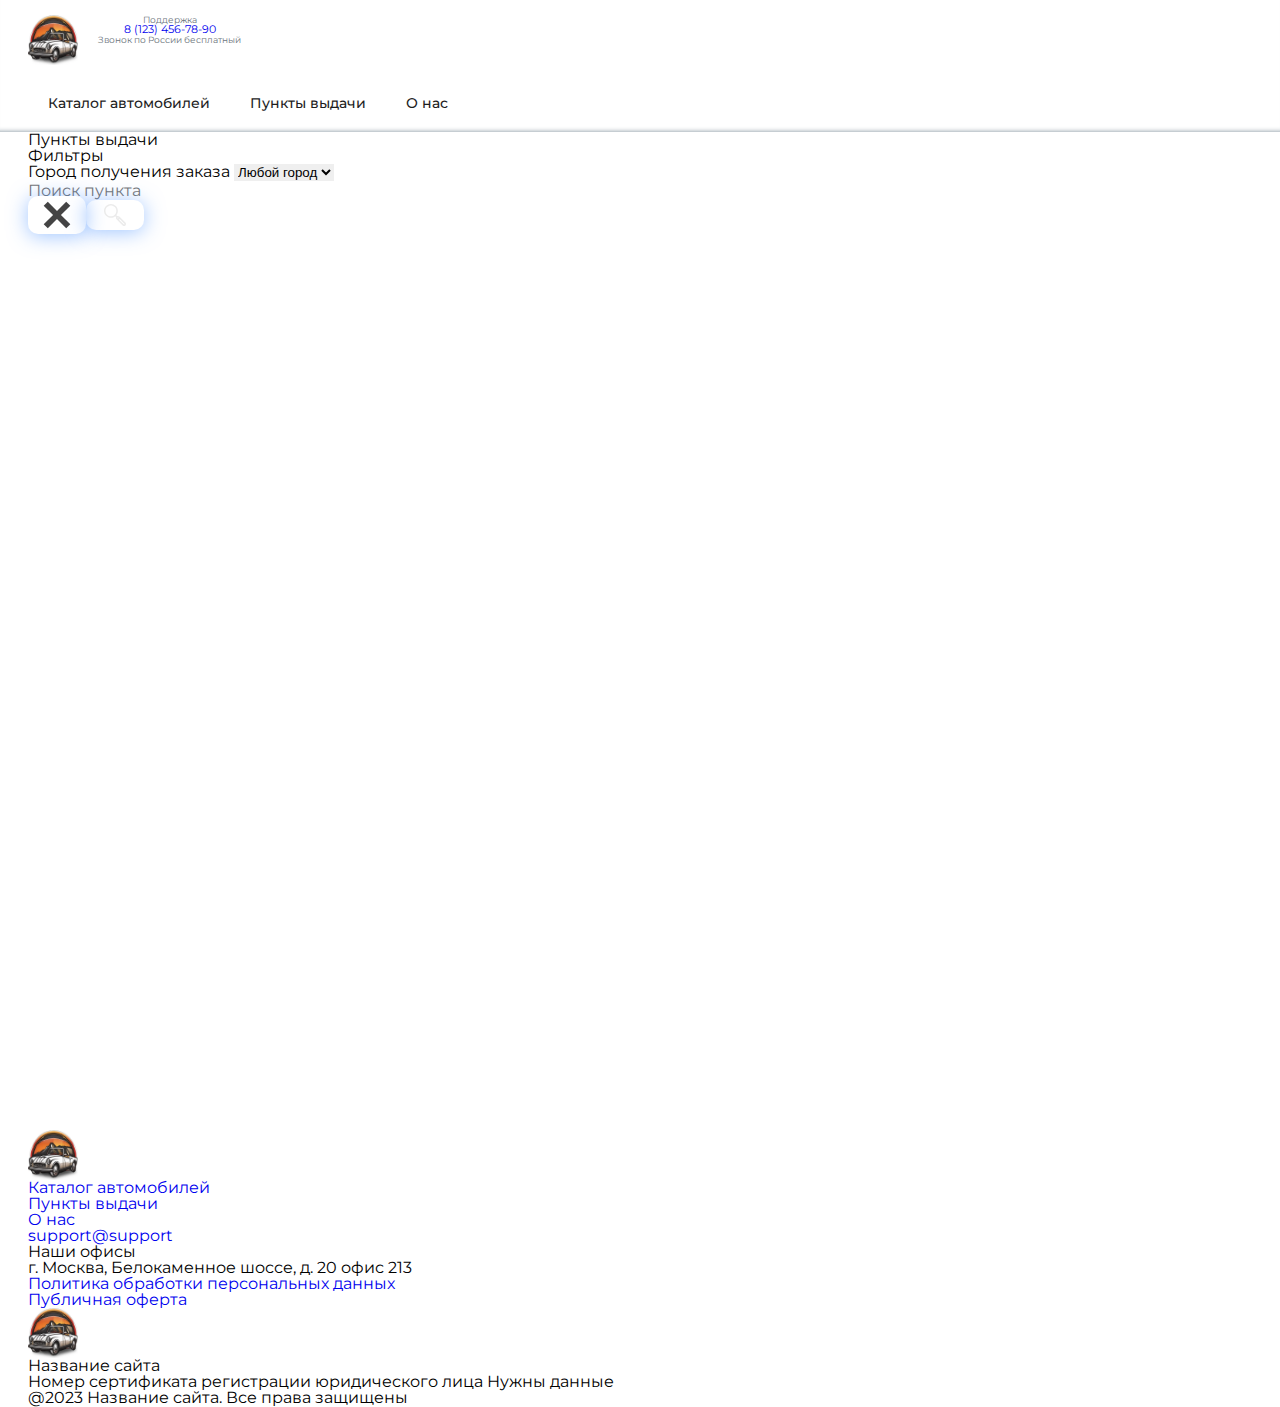
<file: info-points.html>
<!DOCTYPE html>
<html lang="ru">
<head>
    <meta charset="UTF-8">
    <meta http-equiv="X-UA-Compatible" content="IE=edge">
    <meta name="viewport" content="width=device-width, initial-scale=1, shrink-to-fit=no">
    <link rel="stylesheet" href="css/style.css">
    <link rel="preconnect" href="https://fonts.googleapis.com">
    <link rel="preconnect" href="https://fonts.gstatic.com" crossorigin>
    <link
        href="https://fonts.googleapis.com/css2?family=Montserrat:wght@400;500;600;700;800&display=swap"
        rel="stylesheet">
        <link href="https://cdn.jsdelivr.net/npm/bootstrap@5.3.2/dist/css/bootstrap.min.css" rel="stylesheet" integrity="sha384-T3c6CoIi6uLrA9TneNEoa7RxnatzjcDSCmG1MXxSR1GAsXEV/Dwwykc2MPK8M2HN" crossorigin="anonymous">
    <title>Пункты выдачи</title>
    <meta charset="UTF-8">
    
</head>


<body>
    <div class="wrapper">
        <header class="header">
    <div class="container">
        <div class="header__top top-header">
            <div class="top-header__container">
                <div class="top-header__info">
                    <a href="/" class="top-header__logo logo"><picture><source srcset="img/logo.webp"type="image/webp"><img src="img/logo.png" alt="Logo"></picture></a>
                    <div class="top-header__links" data-da=".menu__body, 991.98,4">
                        <div class="top-header__block">
                            <small>Поддержка</small>
                            <a href="tel:81234567890">8 (123) 456-78-90</a>
                            <small>Звонок по России бесплатный</small>
                        </div>
                    </div>
                </div>
            </div>
        </div>
        <div class="header__bottom bottom-header">
            <div class="bottom-header__container">
                <div class="bottom-header__menu menu">
                    <nav class="menu__body">
                        <ul class="menu__list">
                            <!-- <li class="menu__item ">
                                <a class="menu__link" href="/">Каталог автомобилей</a></li>
                            <li class="menu__item ">
                                <a class="menu__link" href="/info-points">Пункты выдачи</a></li>
                            <li class="menu__item ">
                                <a class="menu__link" href="/about">О нас</a></li> -->
                            <li class="menu__item ">
                                <a class="menu__link" href="/">Каталог автомобилей</a></li>
                            <li class="menu__item ">
                                <a class="menu__link" href="/info-points.html">Пункты выдачи</a></li>
                            <li class="menu__item ">
                                <a class="menu__link" href="/about.html">О нас</a></li>
                        </ul>
                    </nav>
                </div>
            </div>
        </div>
    </div>
</header>
        <main role="main">
            <div class="container pb-5 pt-3">
                <h1 class="mb-5 mt-4">Пункты выдачи</h1>

                <div class="d-lg-flex">
                    <div class="col-12 col-lg-6 me-4">
                        <!-- Filter -->
                        <div>
                            <form id="filter-form-info">
                                <h3 class="mb-4">Фильтры</h3>
                                <div class="mb-3 field-pointsearch-cityid">
                                    <label class="form-label" for="pointsearch-cityid">Город получения заказа</label>
                                    <select id="pointsearch-cityid" class="form-select form-select-sm mt-2"name="cityId">
                                        <option value="">Любой город</option>
                                    </select>
                                </div>
                                <div class="d-flex justify-content-between">
                                    <div class="col-10">
                                        <div class="mb-3 field-pointsearch-name">
                                            <input type="text" id="pointsearch-name"
                                                class="form-control form-control-sm" name="name" value=""placeholder="Поиск пункта">
                                        </div>
                                    </div>
                                    <div class="col-auto">
                                        <a class="btn btn-sm  btn-outline-secondary close" href="/info-points">
                                            <img src="img/close.svg" alt="loupe">
                                        </a> 
                                        <button type="submit" class="btn btn-sm btn-primary loupe">
                                            <img src="img/loupe.svg" alt="loupe">
                                        </button>
                                    </div>
                                </div>
                            </form>
                        </div>
                        
                        <div id="carts-city">
                        </div>
                    </div>

                    <div class="col-12 col-lg-6">
                        <div class="map" id="map" style=" height: 100vh">
                            <script type="text/javascript" charset="utf-8" async src="https://api-maps.yandex.ru/services/constructor/1.0/js/?um=constructor%3Aefb19198c726c73d05d61093d94e7e21353e0b39d73c37a621bdc17a9cd14d7d&amp;width=741&amp;height=504&amp;lang=ru_RU&amp;scroll=true"></script>
                        </div>
                    </div>
                </div>
            </div>
        </main>
        <footer class="footer border-top">
    <div class="container mt-3">
        <div class="row justify-content-between">
            <div class="d-lg-none mb-4 logo">
                <a href="/"> <picture><source srcset="img/logo.webp"type="image/webp"><img src="img/logo.png" alt="Logo"></picture></a>
            </div>
            <div class="col-12 col-lg-3">
                <!-- <div class="d-flex flex-column align-text-top mb-lg-4 mb-2">
                    <div class="mb-2 _active">
                        <a class="text-black text-decoration-none" href="/">Каталог автомобилей</a></div>
                    <div class="mb-2 ">
                        <a class="text-black text-decoration-none" href="/info-points">Пункты выдачи</a></div>
                    <div class="mb-2 ">
                        <a class="text-black text-decoration-none" href="/about">О нас</a></div>
                </div> -->
                <div class="d-flex flex-column align-text-top mb-lg-4 mb-2">
                    <div class="mb-2 _active">
                        <a class="text-black text-decoration-none" href="/">Каталог автомобилей</a></div>
                    <div class="mb-2 ">
                        <a class="text-black text-decoration-none" href="/info-points.html">Пункты выдачи</a></div>
                    <div class="mb-2 ">
                        <a class="text-black text-decoration-none" href="/about.html">О нас</a></div>
                </div>
            </div>

            <div class="col-12 col-lg-3">
                <div>
                    <a class="text-no-decoration text-black fw-bold  text-decoration-none" href="mailto:support@support">
                        <i class="fa-solid fa-envelope text-primary me-2" aria-hidden="true"></i>support@support</a></div>
                <div class="mb-1 mb-md-2 mt-2">
                    <div><i class="fa fa-map-marker text-primary me-2" aria-hidden="true"></i>
                        <span class="fw-bold">Наши офисы</span></div>
                </div>
                <div class="ms-md-2 mt-2">г. Москва, Белокаменное шоссе, д. 20 офис 213</div>
            </div>

            <div class="col-12 col-lg-3">
                <div class="mt-md-0 mt-3 mb-2 mb-md-0">
                    <a class="text-small" href="/policy.pdf" target="_blank">Политика обработки персональных данных</a></div>
                <div class="mt-md-2 mb-3 mb-md-0">
                    <a class="text-small" href="/contract.pdf" target="_blank">Публичная оферта</a></div>
            </div>
            <div class="col-12 col-lg-3 flex-column align-items-end justify-content-end">
                <div class="d-none d-lg-block ">
                    <div class="row justify-content-between mb-5">
                        <div class="col"></div>
                        <div class="col-auto logo">
                            <a href="/"> <picture><source srcset="img/logo.webp"type="image/webp"><img src="img/logo.png" alt="Logo"></picture></a>
                        </div>
                    </div>
                </div>
                <div class="text-secondary text-md-end text-start mt-3 mt-md-0 mb-3 mb-md-0">
                    <div>Название сайта</div>
                    <div>Номер сертификата регистрации юридического лица Нужны данные</div>
                    <div class="mt-2"> @2023 Название сайта.
                        Все права защищены </div>
                </div>
            </div>
        </div>
    </div>
</footer>
<script src="https://cdn.jsdelivr.net/npm/bootstrap@5.3.2/dist/js/bootstrap.bundle.min.js" integrity="sha384-C6RzsynM9kWDrMNeT87bh95OGNyZPhcTNXj1NW7RuBCsyN/o0jlpcV8Qyq46cDfL" crossorigin="anonymous"></script>
<script src="js/app.min.js"></script>

    </div>
</body>

</html>
</file>
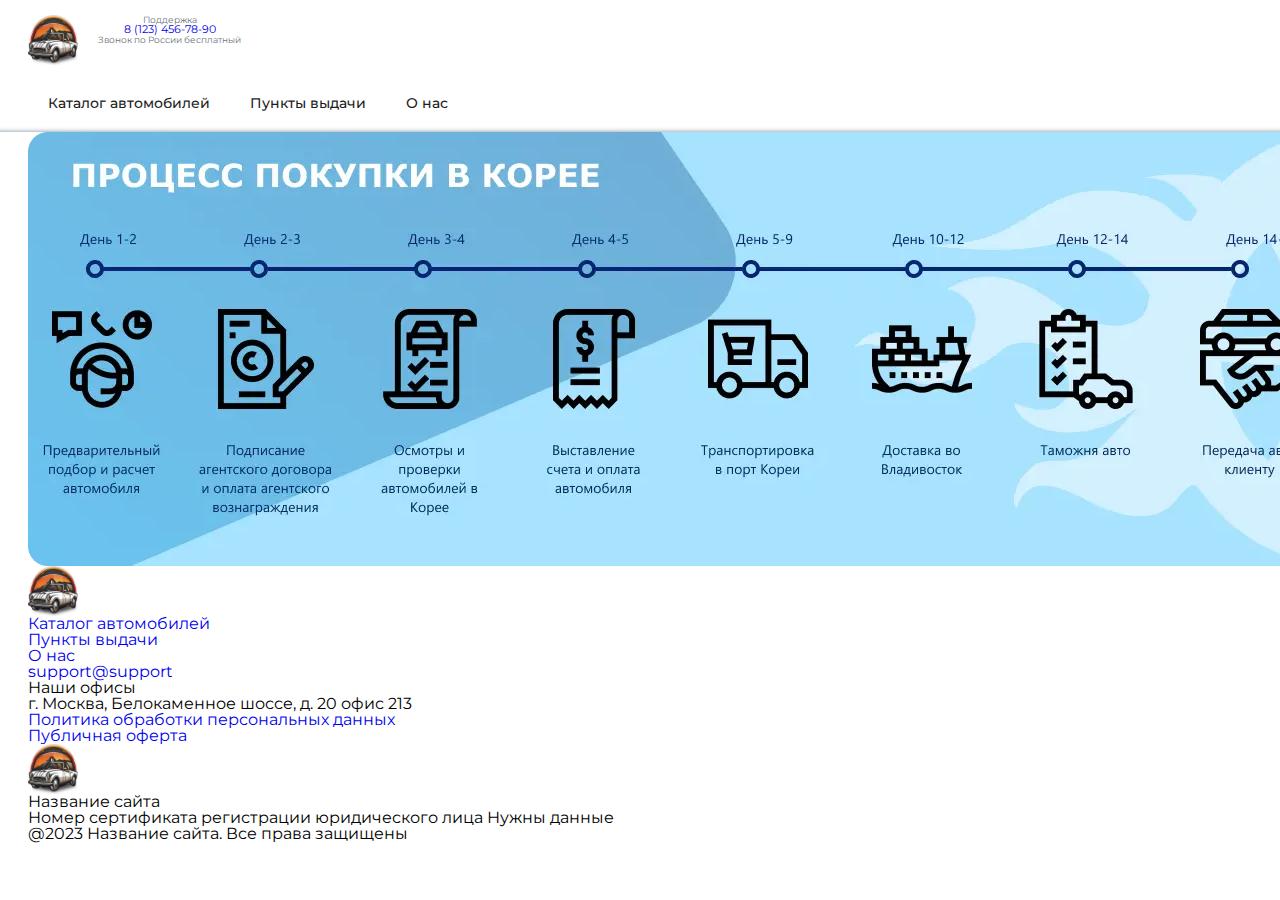
<file: scheme.html>
<!DOCTYPE html>
<html lang="ru">
<head>
    <meta charset="UTF-8">
    <meta http-equiv="X-UA-Compatible" content="IE=edge">
    <meta name="viewport" content="width=device-width, initial-scale=1, shrink-to-fit=no">
    <link rel="stylesheet" href="css/style.css">
    <link rel="preconnect" href="https://fonts.googleapis.com">
    <link rel="preconnect" href="https://fonts.gstatic.com" crossorigin>
    <link
        href="https://fonts.googleapis.com/css2?family=Montserrat:wght@400;500;600;700;800&display=swap"
        rel="stylesheet">
        <link href="https://cdn.jsdelivr.net/npm/bootstrap@5.3.2/dist/css/bootstrap.min.css" rel="stylesheet" integrity="sha384-T3c6CoIi6uLrA9TneNEoa7RxnatzjcDSCmG1MXxSR1GAsXEV/Dwwykc2MPK8M2HN" crossorigin="anonymous">
    <title>Схема выдачи</title>
    <meta charset="UTF-8">
    
</head>


<body>
    <div class="wrapper">
        <header class="header">
    <div class="container">
        <div class="header__top top-header">
            <div class="top-header__container">
                <div class="top-header__info">
                    <a href="/" class="top-header__logo logo"><picture><source srcset="img/logo.webp"type="image/webp"><img src="img/logo.png" alt="Logo"></picture></a>
                    <div class="top-header__links" data-da=".menu__body, 991.98,4">
                        <div class="top-header__block">
                            <small>Поддержка</small>
                            <a href="tel:81234567890">8 (123) 456-78-90</a>
                            <small>Звонок по России бесплатный</small>
                        </div>
                    </div>
                </div>
            </div>
        </div>
        <div class="header__bottom bottom-header">
            <div class="bottom-header__container">
                <div class="bottom-header__menu menu">
                    <nav class="menu__body">
                        <ul class="menu__list">
                            <!-- <li class="menu__item ">
                                <a class="menu__link" href="/">Каталог автомобилей</a></li>
                            <li class="menu__item ">
                                <a class="menu__link" href="/info-points">Пункты выдачи</a></li>
                            <li class="menu__item ">
                                <a class="menu__link" href="/about">О нас</a></li> -->
                            <li class="menu__item ">
                                <a class="menu__link" href="/">Каталог автомобилей</a></li>
                            <li class="menu__item ">
                                <a class="menu__link" href="/info-points.html">Пункты выдачи</a></li>
                            <li class="menu__item ">
                                <a class="menu__link" href="/about.html">О нас</a></li>
                        </ul>
                    </nav>
                </div>
            </div>
        </div>
    </div>
</header>
        <main class="main">
            <div class="container pb-5 pt-3">
                <h1 class="mb-5 mt-4"></h1>
                <div class="d-flex justify-content-center"><picture><source srcset="img/scheme_pc.webp"type="image/webp"><img src="img/scheme_pc.png" class="img-fluid" /></picture>
                </div>
            </div>
        </main>
        <footer class="footer border-top">
    <div class="container mt-3">
        <div class="row justify-content-between">
            <div class="d-lg-none mb-4 logo">
                <a href="/"> <picture><source srcset="img/logo.webp"type="image/webp"><img src="img/logo.png" alt="Logo"></picture></a>
            </div>
            <div class="col-12 col-lg-3">
                <!-- <div class="d-flex flex-column align-text-top mb-lg-4 mb-2">
                    <div class="mb-2 _active">
                        <a class="text-black text-decoration-none" href="/">Каталог автомобилей</a></div>
                    <div class="mb-2 ">
                        <a class="text-black text-decoration-none" href="/info-points">Пункты выдачи</a></div>
                    <div class="mb-2 ">
                        <a class="text-black text-decoration-none" href="/about">О нас</a></div>
                </div> -->
                <div class="d-flex flex-column align-text-top mb-lg-4 mb-2">
                    <div class="mb-2 _active">
                        <a class="text-black text-decoration-none" href="/">Каталог автомобилей</a></div>
                    <div class="mb-2 ">
                        <a class="text-black text-decoration-none" href="/info-points.html">Пункты выдачи</a></div>
                    <div class="mb-2 ">
                        <a class="text-black text-decoration-none" href="/about.html">О нас</a></div>
                </div>
            </div>

            <div class="col-12 col-lg-3">
                <div>
                    <a class="text-no-decoration text-black fw-bold  text-decoration-none" href="mailto:support@support">
                        <i class="fa-solid fa-envelope text-primary me-2" aria-hidden="true"></i>support@support</a></div>
                <div class="mb-1 mb-md-2 mt-2">
                    <div><i class="fa fa-map-marker text-primary me-2" aria-hidden="true"></i>
                        <span class="fw-bold">Наши офисы</span></div>
                </div>
                <div class="ms-md-2 mt-2">г. Москва, Белокаменное шоссе, д. 20 офис 213</div>
            </div>

            <div class="col-12 col-lg-3">
                <div class="mt-md-0 mt-3 mb-2 mb-md-0">
                    <a class="text-small" href="/policy.pdf" target="_blank">Политика обработки персональных данных</a></div>
                <div class="mt-md-2 mb-3 mb-md-0">
                    <a class="text-small" href="/contract.pdf" target="_blank">Публичная оферта</a></div>
            </div>
            <div class="col-12 col-lg-3 flex-column align-items-end justify-content-end">
                <div class="d-none d-lg-block ">
                    <div class="row justify-content-between mb-5">
                        <div class="col"></div>
                        <div class="col-auto logo">
                            <a href="/"> <picture><source srcset="img/logo.webp"type="image/webp"><img src="img/logo.png" alt="Logo"></picture></a>
                        </div>
                    </div>
                </div>
                <div class="text-secondary text-md-end text-start mt-3 mt-md-0 mb-3 mb-md-0">
                    <div>Название сайта</div>
                    <div>Номер сертификата регистрации юридического лица Нужны данные</div>
                    <div class="mt-2"> @2023 Название сайта.
                        Все права защищены </div>
                </div>
            </div>
        </div>
    </div>
</footer>
<script src="https://cdn.jsdelivr.net/npm/bootstrap@5.3.2/dist/js/bootstrap.bundle.min.js" integrity="sha384-C6RzsynM9kWDrMNeT87bh95OGNyZPhcTNXj1NW7RuBCsyN/o0jlpcV8Qyq46cDfL" crossorigin="anonymous"></script>
<script src="js/app.min.js"></script>

    </div>
</body>

</html>
</file>
<file: css/style.css>
@charset "UTF-8";

@font-face {
  font-family: "icon";
  font-weight: normal;
  font-style: normal;
  font-display: block;
}

[class^=icon-],
[class*=" icon-"] {
  font-family: "icon" !important;
  speak: never;
  font-style: normal;
  font-weight: normal;
  font-variant: normal;
  text-transform: none;
  line-height: 1;
  width: 15px;
  height: 15px;
  -webkit-font-smoothing: antialiased;
  -moz-osx-font-smoothing: grayscale;
}

.icon-tg {
  border-radius: 4px;
}

* {
  padding: 0px;
  margin: 0px;
  border: 0px;
}

*,
*:before,
*:after {
  -webkit-box-sizing: border-box;
  box-sizing: border-box;
}

aside,
nav,
footer,
header,
section {
  display: block;
}

html {
  font-size: 16px;
}

html,
body {
  height: 100%;
  min-width: 320px;
}

body {
  line-height: 1;
  font-family: "Montserrat", sans-serif;
  -ms-text-size-adjust: 100%;
  -moz-text-size-adjust: 100%;
  -webkit-text-size-adjust: 100%;
}

input,
button,
textarea {
  font-family: "Montserrat", sans-serif;
  font-size: inherit;
}

input::-ms-clear {
  display: none;
}

button {
  cursor: pointer;
  background-color: inherit;
}

button::-moz-focus-inner {
  padding: 0;
  border: 0;
}

a,
a:visited {
  text-decoration: none;
}

a:hover {
  text-decoration: none;
}

ul li {
  list-style: none;
}

img {
  vertical-align: top;
}

h1,
h2,
h3,
h4,
h5,
h6 {
  font-weight: inherit;
  font-size: inherit;
}

/* Chrome, Safari, Edge, Opera */

input::-webkit-outer-spin-button,
input::-webkit-inner-spin-button {
  -webkit-appearance: none;
  margin: 0;
}

/* Firefox */

input[type=number] {
  -moz-appearance: textfield;
}

/*
&::-webkit-scrollbar {
	display: none;
}
*/

body {
  color: #000;
}

.wrapper {
  width: 100%;
  min-height: 100%;
  display: -webkit-box;
  display: -ms-flexbox;
  display: flex;
  -webkit-box-orient: vertical;
  -webkit-box-direction: normal;
      -ms-flex-direction: column;
          flex-direction: column;
}

.container {
  margin: 0 auto;
  max-width: 1224px;
}

input[type=text],
input[type=email],
input[type=tel],
textarea {
  -webkit-appearance: none;
  -moz-appearance: none;
  appearance: none;
}

input[type=text]:focus,
input[type=email]:focus,
input[type=tel]:focus,
textarea:focus {
  outline: none;
}

.input {
  border-radius: 0 !important;
  width: 100%;
  display: block;
  padding: 0px 20px;
}

textarea.input {
  resize: none;
  padding: 0px 0px;
}

@font-face {
  font-family: "icon";
  font-weight: normal;
  font-style: normal;
  font-display: block;
}

[class^=icon-],
[class*=" icon-"] {
  font-family: "icon" !important;
  speak: never;
  font-style: normal;
  font-weight: normal;
  font-variant: normal;
  text-transform: none;
  line-height: 1;
  width: 15px;
  height: 15px;
  -webkit-font-smoothing: antialiased;
  -moz-osx-font-smoothing: grayscale;
}

.icon-tg {
  border-radius: 4px;
}

._ibg {
  position: relative;
}

._ibg img {
  position: absolute;
  width: 100%;
  height: 100%;
  top: 0;
  left: 0;
  -o-object-fit: cover;
     object-fit: cover;
}

body.ie ._ibg {
  background-position: center;
  background-size: cover;
  background-repeat: no-repeat;
}

body.ie ._ibg img {
  width: 0;
  height: 0;
  opacity: 0;
  visibility: hidden;
}

.map-responsive {
  overflow: hidden;
  position: relative;
}

.map-responsive iframe {
  left: 0;
  top: 0;
  height: 100%;
  width: 100%;
  position: absolute;
}

.btn {
  font-weight: 500;
  font-size: 14px;
  line-height: 17px;
  -webkit-box-shadow: 0px 2px 20px rgba(63, 140, 255, 0.5);
          box-shadow: 0px 2px 20px rgba(63, 140, 255, 0.5);
  border-radius: 10px;
  padding: 10px 29px;
  -webkit-transition: all 0.5s;
  -o-transition: all 0.5s;
  transition: all 0.5s;
}

.social {
  display: -webkit-box;
  display: -ms-flexbox;
  display: flex;
}

.social :not(:last-child) {
  margin-right: 10px;
}

.social .icon-wp,
.social .icon-in,
.social .icon-vk,
.social .icon-fb,
.social .icon-tg {
  -webkit-transition: all 0.1s;
  -o-transition: all 0.1s;
  transition: all 0.1s;
  width: 24px;
  height: 24px;
}

.social .icon-wp:hover,
.social .icon-in:hover,
.social .icon-vk:hover,
.social .icon-fb:hover,
.social .icon-tg:hover {
  -webkit-transform: scale(1.1);
      -ms-transform: scale(1.1);
          transform: scale(1.1);
}

.date-picker,
.date-picker2 {
  position: relative;
  cursor: pointer;
  -webkit-user-select: none;
     -moz-user-select: none;
      -ms-user-select: none;
          user-select: none;
}

.date-picker__selected-date,
.date-picker2__selected-date {
  width: 100%;
}

.date-picker__dates,
.date-picker2__dates {
  visibility: hidden;
  pointer-events: none;
  opacity: 0;
  -webkit-transform: translate(0px, 10px);
      -ms-transform: translate(0px, 10px);
          transform: translate(0px, 10px);
  position: absolute;
  top: 100%;
  left: 0;
  right: 0;
  background-color: #FFF;
  -webkit-transition: all 0.3s;
  -o-transition: all 0.3s;
  transition: all 0.3s;
}

.date-picker__dates.active,
.date-picker2__dates.active {
  visibility: visible;
  pointer-events: all;
  opacity: 1;
  -webkit-transform: translate(0px, 0px);
      -ms-transform: translate(0px, 0px);
          transform: translate(0px, 0px);
}

.date-picker__month,
.date-picker2__month {
  display: -webkit-box;
  display: -ms-flexbox;
  display: flex;
  -webkit-box-pack: justify;
      -ms-flex-pack: justify;
          justify-content: space-between;
  -webkit-box-align: center;
      -ms-flex-align: center;
          align-items: center;
  border-bottom: 2px solid #EEE;
}

.date-picker__arrows,
.date-picker2__arrows {
  width: 35px;
  height: 35px;
  display: -webkit-box;
  display: -ms-flexbox;
  display: flex;
  -webkit-box-pack: center;
      -ms-flex-pack: center;
          justify-content: center;
  -webkit-box-align: center;
      -ms-flex-align: center;
          align-items: center;
  color: #313131;
  font-size: 20px;
}

.date-picker__arrows:hover,
.date-picker2__arrows:hover {
  background-color: #F3F3F3;
}

.date-picker__days,
.date-picker2__days {
  display: -ms-grid;
  display: grid;
  -ms-grid-columns: (1fr)[7];
  grid-template-columns: repeat(7, 1fr);
  height: 200px;
}

.date-picker__days .day,
.date-picker2__days .day {
  display: -webkit-box;
  display: -ms-flexbox;
  display: flex;
  -webkit-box-pack: center;
      -ms-flex-pack: center;
          justify-content: center;
  -webkit-box-align: center;
      -ms-flex-align: center;
          align-items: center;
  color: #313131;
}

.date-picker__days .day.selected,
.date-picker2__days .day.selected {
  background-color: #00CA85;
}

/*
	position   : relative;
	cursor     : pointer;
	user-select: none;

	:hover {}

	&__selected-date {
		width          : 100%;
		height         : 100%;
		display        : flex;
		justify-content: center;
		align-items    : center;
	}

	&__dates {
		display         : none;
		position        : absolute;
		top             : 100%;
		left            : 0;
		right           : 0;
		background-color: #FFF;

		&.active {
			display: block;
		}
	}

	&__month {
		display        : flex;
		justify-content: space-between;
		align-items    : center;
		border-bottom  : 2px solid #EEE;
	}

	&__arrows {
		width          : 35px;
		height         : 35px;
		display        : flex;
		justify-content: center;
		align-items    : center;
		color          : #313131;
		font-size      : 20px;

		&:hover {
			background-color: #F3F3F3;
		}
	}

	&__mth {}

	&__days {
		display              : grid;
		grid-template-columns: repeat(7, 1fr);
		height               : 200px;

		.day {
			display        : flex;
			justify-content: center;
			align-items    : center;
			color          : #313131;

			&.selected {
				background-color: #00CA85;
			}
		}
	}
*/

.slider,
.slider-room {
  position: relative;
  /* кнопки влево и вправо */
  /* индикаторы */
}

.slider__container,
.slider-room__container {
  overflow: hidden;
}

.slider__wrapper,
.slider-room__wrapper {
  overflow: hidden;
}

.slider__items,
.slider-room__items {
  display: -webkit-box;
  display: -ms-flexbox;
  display: flex;
  -webkit-transition: -webkit-transform 0.5s ease;
  transition: -webkit-transform 0.5s ease;
  -o-transition: transform 0.5s ease;
  transition: transform 0.5s ease;
  transition: transform 0.5s ease, -webkit-transform 0.5s ease;
}

.slider_disable-transition,
.slider-room_disable-transition {
  -webkit-transition: none;
  -o-transition: none;
  transition: none;
}

.slider__item,
.slider-room__item {
  -webkit-box-flex: 0;
      -ms-flex: 0 0 100%;
          flex: 0 0 100%;
  max-width: 100%;
  -webkit-user-select: none;
     -moz-user-select: none;
      -ms-user-select: none;
          user-select: none;
}

.slider__indicators,
.slider-room__indicators {
  position: absolute;
  right: 0;
  bottom: 0;
  left: 0;
  z-index: 15;
  display: -webkit-box;
  display: -ms-flexbox;
  display: flex;
  -webkit-box-pack: center;
      -ms-flex-pack: center;
          justify-content: center;
  padding-left: 0;
  margin-right: 15%;
  margin-left: 15%;
  list-style: none;
  margin-top: 0;
  margin-bottom: 0;
}

.slider__indicators li,
.slider-room__indicators li {
  -webkit-box-sizing: content-box;
          box-sizing: content-box;
  -webkit-box-flex: 0;
      -ms-flex: 0 1 auto;
          flex: 0 1 auto;
  width: 30px;
  height: 5px;
  margin-right: 3px;
  margin-left: 3px;
  text-indent: -999px;
  cursor: pointer;
  background-color: rgba(255, 255, 255, 0.5);
  background-clip: padding-box;
  border-top: 15px solid transparent;
  border-bottom: 15px solid transparent;
}

.slider__indicators li.active,
.slider-room__indicators li.active {
  background-color: rgba(255, 255, 255, 0.9);
}

.header {
  -webkit-box-shadow: 0px -5px 5px -5px rgba(34, 60, 80, 0.6) inset;
          box-shadow: 0px -5px 5px -5px rgba(34, 60, 80, 0.6) inset;
}

.header__top {
  display: -webkit-box;
  display: -ms-flexbox;
  display: flex;
  -webkit-box-pack: justify;
      -ms-flex-pack: justify;
          justify-content: space-between;
  margin: 15px 0 20px;
}

.header__address,
.header__email,
.header__phone {
  display: -webkit-box;
  display: -ms-flexbox;
  display: flex;
  -webkit-box-align: center;
      -ms-flex-align: center;
          align-items: center;
  -ms-flex-line-pack: center;
      align-content: center;
}

.header__bottom {
  display: -webkit-box;
  display: -ms-flexbox;
  display: flex;
  -webkit-box-pack: justify;
      -ms-flex-pack: justify;
          justify-content: space-between;
  -webkit-box-align: center;
      -ms-flex-align: center;
          align-items: center;
  -ms-flex-line-pack: center;
      align-content: center;
  padding-bottom: 10px;
}

.header__logo {
  font-weight: 800;
  font-size: 26px;
  line-height: 32px;
  color: #585858;
}

.header .social {
  display: -webkit-box;
  display: -ms-flexbox;
  display: flex;
}

.header .social .icon-tg {
  background-color: #3F8CFF;
  fill: #fff !important;
}

.header .social .icon-wp,
.header .social .icon-in,
.header .social .icon-vk,
.header .social .icon-fb,
.header .social .icon-tg {
  fill: #3F8CFF;
}

.address__svg,
.email__svg,
.phone__svg {
  margin-right: 10px;
}

.address__text,
.email__text,
.phone__text {
  font-weight: 400;
  font-size: 12px;
  line-height: 15px;
}

.address {
  -webkit-box-flex: 0;
      -ms-flex: 0 0 60%;
          flex: 0 0 60%;
}

.phone {
  margin-left: 10px;
}

.menu__icon {
  display: none;
}

.menu__list {
  display: -webkit-box;
  display: -ms-flexbox;
  display: flex;
}

.menu__list > li {
  position: relative;
  margin: 0, 0, 0, 0;
  padding: 10px 20px;
}

.menu__link {
  font-weight: 500;
  font-size: 14px;
  line-height: 17px;
  color: #1E1E1E;
}

.menu__link._active {
  color: #3F8CFF;
  border-bottom: 3px solid #3F8CFF;
  pointer-events: none;
  cursor: auto;
}

.menu__sub-list {
  position: absolute;
  top: 100%;
  left: 0;
  padding: 15px;
  min-width: 100%;
  opacity: 0;
  pointer-events: none;
  visibility: hidden;
  -webkit-transform: translate(0px, 10px);
      -ms-transform: translate(0px, 10px);
          transform: translate(0px, 10px);
  -webkit-transition: all 0.3s;
  -o-transition: all 0.3s;
  transition: all 0.3s;
  z-index: 50;
  background-color: #fff;
}

.menu__sub-list > li {
  margin: 0, 0, 0, 0;
  padding: 12px 0px;
}

.menu__sub-link {
  display: block;
  min-width: 100%;
  font-weight: 500;
  font-size: 14px;
  line-height: 17px;
  color: #1E1E1E;
  border-bottom: 3px solid rgba(0, 0, 0, 0);
}

body._pc .menu__list > li:hover .menu__sub-list {
  opacity: 1;
  visibility: visible;
  -webkit-transform: translate(0px, 0px);
      -ms-transform: translate(0px, 0px);
          transform: translate(0px, 0px);
  pointer-events: all;
}

body._pc .menu__list > li:hover .menu__link {
  color: #3F8CFF;
  border-bottom: 3px solid #3F8CFF;
}

body._pc .menu__sub-list li:hover .menu__sub-link {
  color: #3F8CFF;
  border-bottom: 3px solid #3F8CFF;
}

/*
//Burger

&__icon {
	display: none;

	@media (max-width: $md3 + px) {
		display : block;
		position: absolute;
		top     : 18px;
		right   : 10px;
		width   : 30px;
		height  : 18px;
		cursor  : pointer;
		z-index : 5;


		span {
			transition      : all 0.3s ease 0s;
			top             : calc(50% - 1px);
			left            : 0px;
			position        : absolute;
			width           : 100%;
			height          : 3px;
			background-color: #276ED8;

			&:first-child {
				top: 0px;
			}

			&:last-child {
				top   : auto;
				bottom: 0px;
			}
		}

		&._active {
			span {
				transform: scale(0);

				&:first-child {
					transform: rotate(-45deg);
					top      : calc(50% - 1px);
				}

				&:last-child {
					transform: rotate(45deg);
					bottom   : calc(50% - 1px);
				}
			}
		}
	}
}
*/

.footer {
  -webkit-box-flex: 0;
      -ms-flex: 0 0 auto;
          flex: 0 0 auto;
}

.page {
  -webkit-box-flex: 1;
      -ms-flex: 1 0 auto;
          flex: 1 0 auto;
}

.carousel-inner {
  max-height: 100%;
  height: 300px;
  overflow: hidden;
  display: -webkit-box;
  display: -ms-flexbox;
  display: flex;
  -webkit-box-align: center;
      -ms-flex-align: center;
          align-items: center;
}

.top-header__info {
  display: -webkit-box;
  display: -ms-flexbox;
  display: flex;
}

.top-header__block {
  display: -webkit-box;
  display: -ms-flexbox;
  display: flex;
  -webkit-box-orient: vertical;
  -webkit-box-direction: normal;
      -ms-flex-direction: column;
          flex-direction: column;
  -webkit-box-align: center;
      -ms-flex-align: center;
          align-items: center;
}

.top-header__info {
  color: #6c757d;
  font-size: 0.6875rem;
}

.logo img {
  width: 50px;
  height: 50px;
}

.top-header__links {
  margin-left: 20px;
}

.loupe {
  position: relative;
  height: 30px;
  width: 30px;
}

.loupe img {
  position: absolute;
  display: block;
  width: 100%;
  height: 100%;
  top: 0;
  left: 0;
  padding: 4px;
}

.close {
  position: relative;
  height: 30px;
  width: 30px;
}

.close img {
  position: absolute;
  display: block;
  width: 100%;
  height: 100%;
  top: 0;
  left: 0;
  padding: 4px;
}

.carousel-car {
  height: 550px;
}

@media (max-width: 1236px) {
  .container {
    max-width: 970px;
  }
}

@media (max-width: 991.98px) {
  .container {
    max-width: 750px;
  }

  .container .carousel-inner {
    height: 500px;
  }

  .header__logo {
    font-size: 20px;
    line-height: 26px;
  }

  .menu__list > li {
    padding: 10px 10px;
  }

  .menu__link {
    font-size: 12px;
  }

  .menu__sub-link {
    font-size: 12px;
  }
}

@media (max-width: 767.98px) {
  .container {
    max-width: none;
    padding: 0 10px;
  }

  .header__top {
    -webkit-box-pack: center;
        -ms-flex-pack: center;
            justify-content: center;
  }

  .header__bottom {
    -webkit-box-orient: vertical;
    -webkit-box-direction: normal;
        -ms-flex-direction: column;
            flex-direction: column;
    -webkit-box-pack: center;
        -ms-flex-pack: center;
            justify-content: center;
    margin: 4px 0;
  }

  .header__logo {
    font-size: 12px;
    line-height: 15px;
  }

  .header .social {
    display: none;
    pointer-events: none;
    visibility: hidden;
  }

  .menu__icon {
    display: block;
    position: absolute;
    top: 10px;
    left: 18px;
    width: 30px;
    height: 18px;
    cursor: pointer;
    z-index: 5;
  }

  .menu__icon span {
    -webkit-transition: all 0.3s ease 0s;
    -o-transition: all 0.3s ease 0s;
    transition: all 0.3s ease 0s;
    top: calc(50% - 1px);
    left: 0px;
    position: absolute;
    width: 100%;
    height: 3px;
    background-color: #585858;
  }

  .menu__icon span:first-child {
    top: 0px;
  }

  .menu__icon span:last-child {
    top: auto;
    bottom: 0px;
  }

  .menu__icon._active span {
    -webkit-transform: scale(0);
        -ms-transform: scale(0);
            transform: scale(0);
  }

  .menu__icon._active span:first-child {
    -webkit-transform: rotate(-45deg);
        -ms-transform: rotate(-45deg);
            transform: rotate(-45deg);
    top: calc(50% - 1px);
  }

  .menu__icon._active span:last-child {
    -webkit-transform: rotate(45deg);
        -ms-transform: rotate(45deg);
            transform: rotate(45deg);
    bottom: calc(50% - 1px);
  }

  .menu__icon._active ~ .menu__body {
    pointer-events: all;
    visibility: visible;
  }
}
</file>
